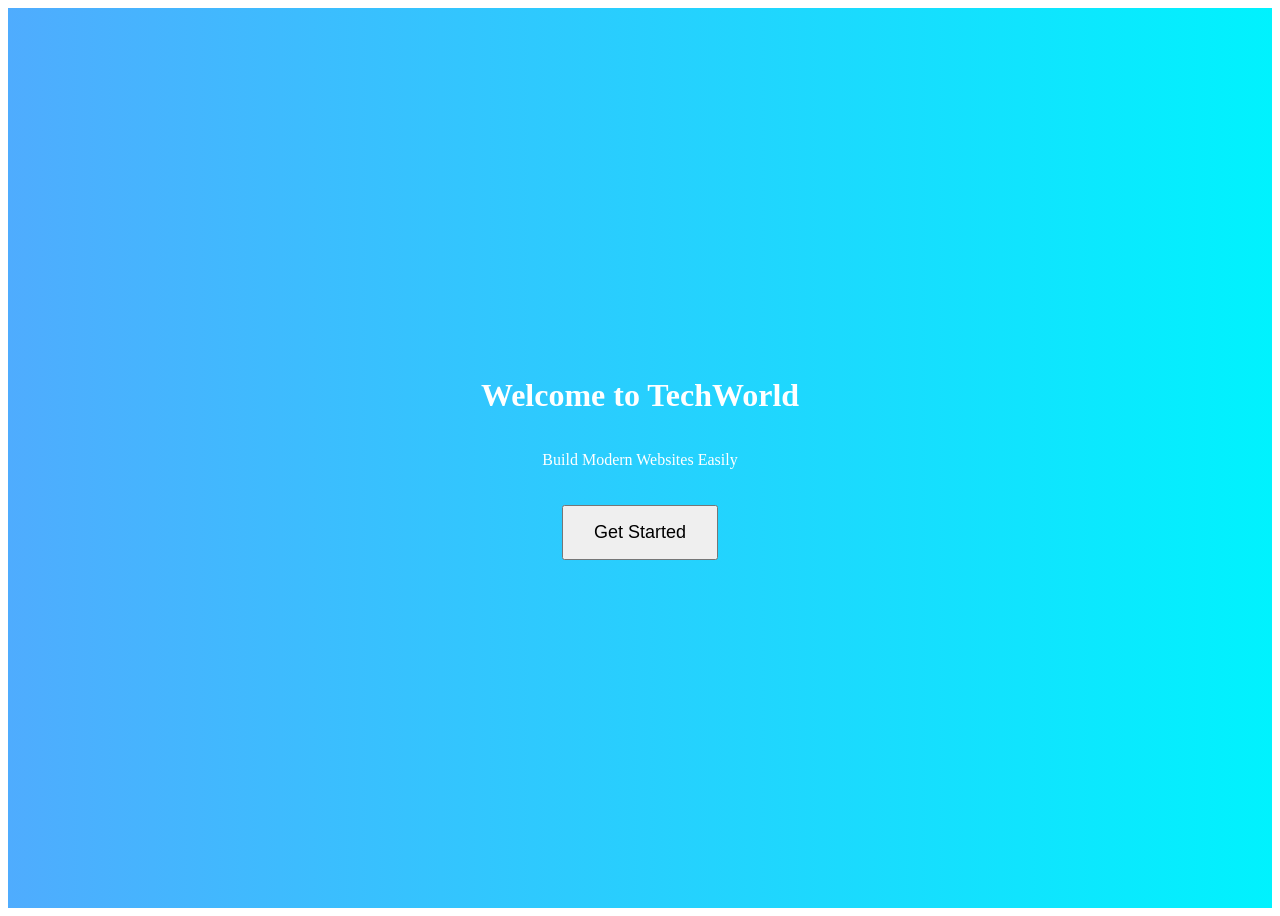
<file: week1/responsive/resp.html>
<!DOCTYPE html>
<html>

<head>

    <link rel="stylesheet" href="resp.css">

</head>

<body>

    <header class="hero">

        <h1>Welcome to TechWorld</h1>

        <p>Build Modern Websites Easily</p>

        <button>Get Started</button>

    </header>

</body>

</html>
</file>
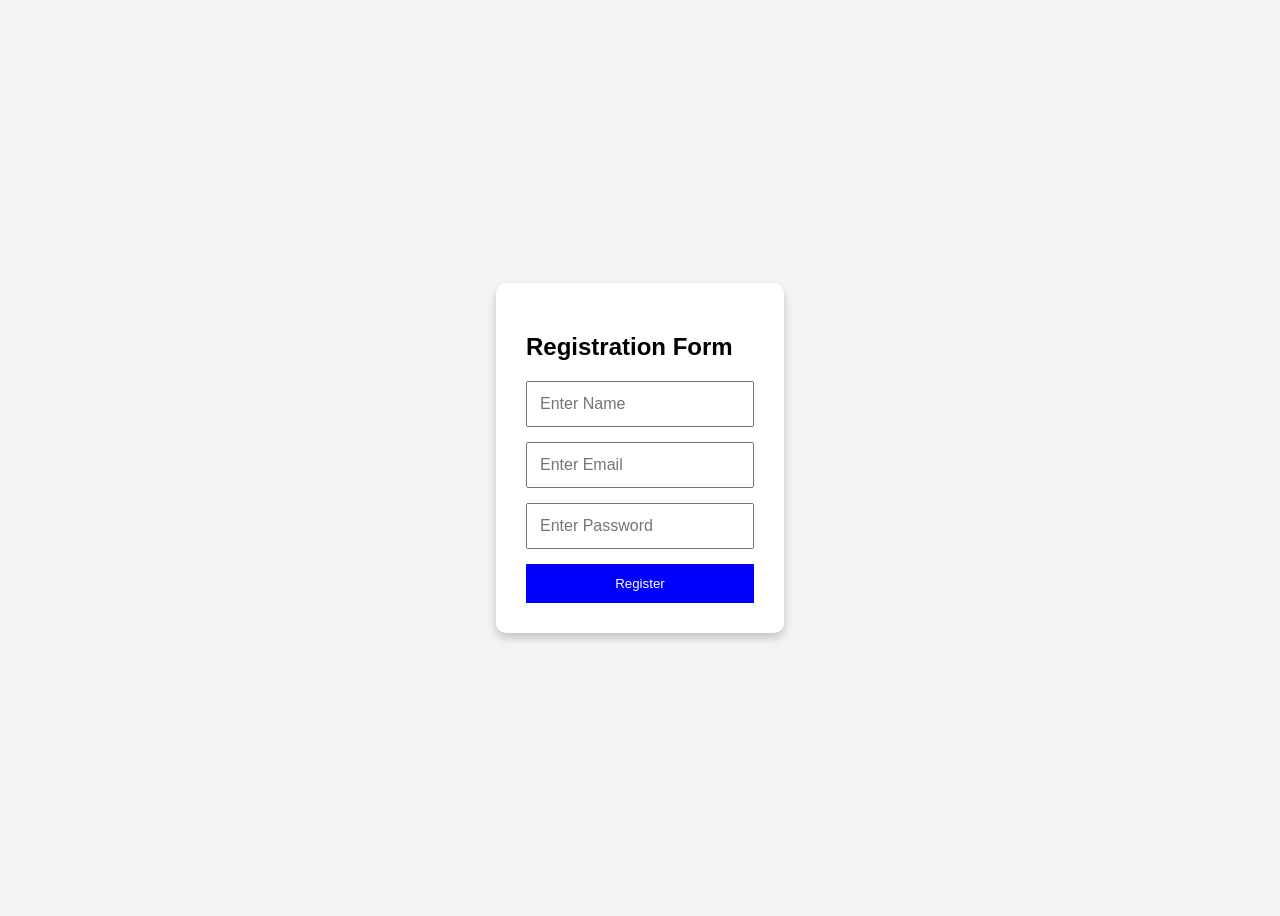
<file: week1/validations/valid.html>
<!DOCTYPE html>
<html lang="en">

<head>
    <meta charset="UTF-8">
    <meta name="viewport" content="width=device-width, initial-scale=1.0">
    <title>Form Validation</title>
    <link rel="stylesheet" href="valid.css">
</head>

<body>

    <div class="container">

        <h2>Registration Form</h2>

        <form id="myForm">

            <input type="text" id="name" placeholder="Enter Name">

            <input type="email" id="email" placeholder="Enter Email">

            <input type="password" id="password" placeholder="Enter Password">

            <button type="submit">
                Register
            </button>

        </form>

    </div>

    <script src="script.js"></script>

</body>

</html>
</file>
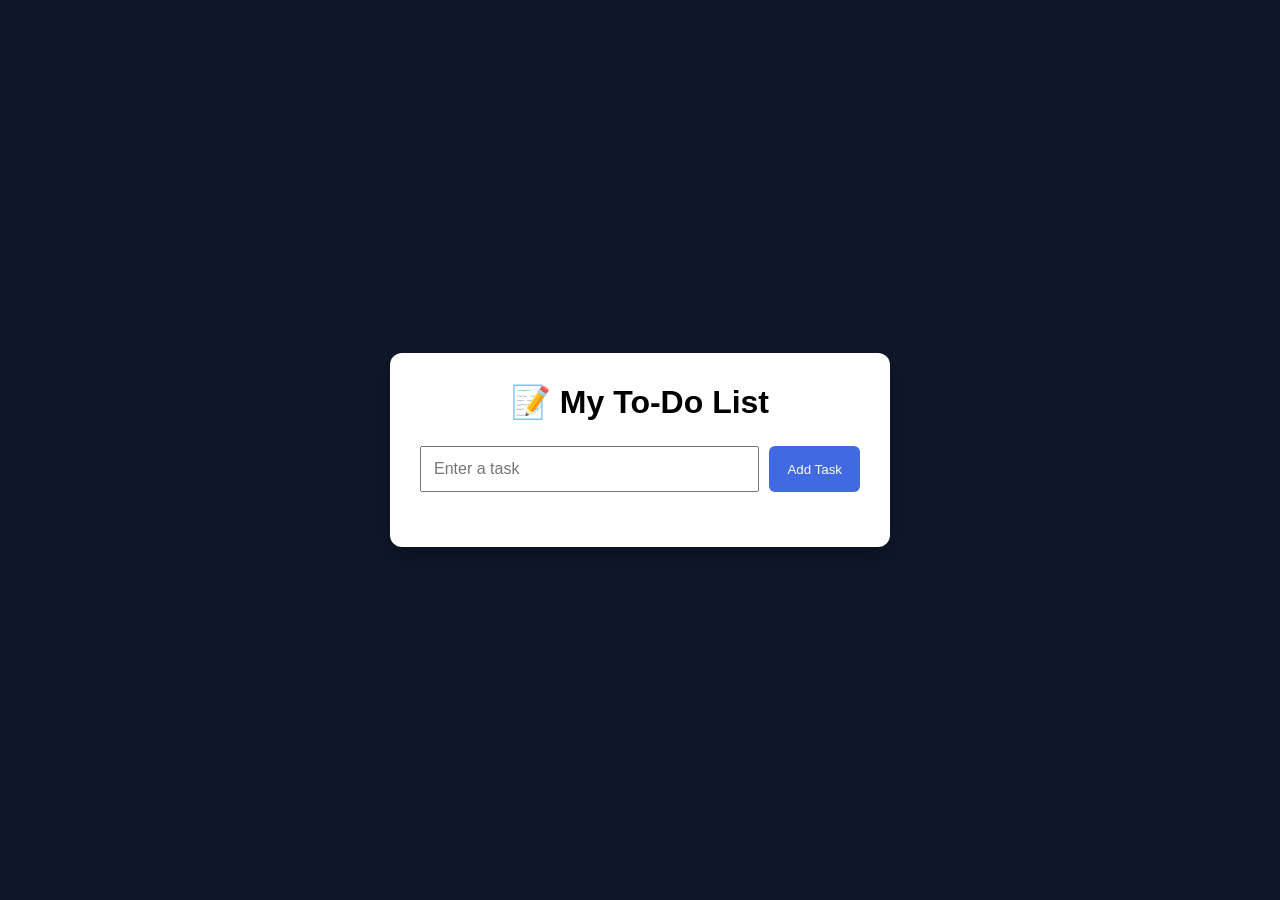
<file: week2/todo/todo.html>
<!DOCTYPE html>
<html lang="en">

<head>
    <meta charset="UTF-8">
    <meta name="viewport" content="width=device-width, initial-scale=1.0">
    <title>To Do App</title>

    <link rel="stylesheet" href="todo.css">
</head>

<body>

    <div class="container">

        <h1>📝 My To-Do List</h1>

        <div class="input-area">

            <input type="text" id="taskInput" placeholder="Enter a task">

            <button id="addBtn">
                Add Task
            </button>

        </div>

        <ul id="taskList">

        </ul>

    </div>

    <script src="script.js"></script>

</body>

</html>
</file>
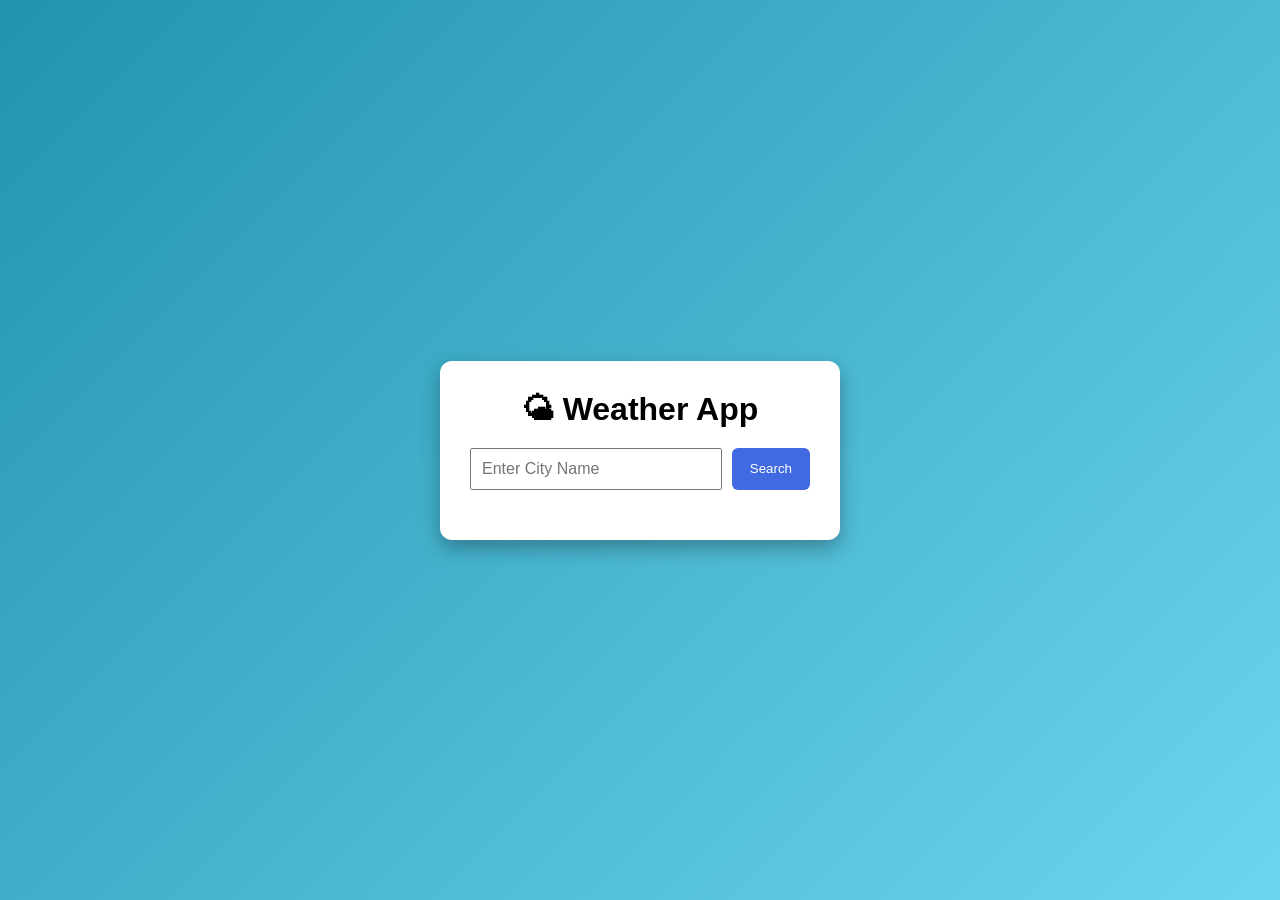
<file: week2/wheather/weather.html>
<!DOCTYPE html>
<html lang="en">

<head>
    <meta charset="UTF-8">
    <meta name="viewport" content="width=device-width, initial-scale=1.0">
    <title>Weather App</title>

    <link rel="stylesheet" href="weather.css">
</head>

<body>

    <div class="container">

        <h1>🌤 Weather App</h1>

        <div class="search">

            <input type="text" id="city" placeholder="Enter City Name">

            <button onclick="getWeather()">
                Search
            </button>

        </div>

        <div id="weather">

        </div>

    </div>

    <script src="script.js"></script>

</body>

</html>
</file>
<file: week1/responsive/resp.css>
.hero {
    height: 100vh;
    display: flex;
    flex-direction: column;
    justify-content: center;
    align-items: center;
    background: linear-gradient(to right, #4facfe, #00f2fe);
    color: white;
    text-align: center;
}

button {
    padding: 15px 30px;
    margin-top: 20px;
    font-size: 18px;
    cursor: pointer;
    transition: .3s;
}

button:hover {
    transform: scale(1.1);
    background: black;
    color: white;
}
</file>
<file: week1/validations/valid.css>
body {

    font-family: Arial;
    background: #f4f4f4;
    display: flex;
    justify-content: center;
    align-items: center;
    height: 100vh;

}

.container {

    background: white;
    padding: 30px;
    border-radius: 10px;
    box-shadow: 0 5px 10px rgba(0, 0, 0, 0.2);

}

form {

    display: flex;
    flex-direction: column;
    gap: 15px;

}

input {

    padding: 12px;
    font-size: 16px;
}

button {
    padding: 12px;
    background: blue;
    color: white;
    border: none;
    cursor: pointer;
}
</file>
<file: week2/todo/todo.css>
* {
    margin: 0;
    padding: 0;
    box-sizing: border-box;
    font-family: Arial, Helvetica, sans-serif;
}

body {

    background: #0f172a;

    display: flex;

    justify-content: center;

    align-items: center;

    min-height: 100vh;

}

.container {

    width: 500px;

    background: white;

    padding: 30px;

    border-radius: 12px;

    box-shadow: 0 8px 20px rgba(0, 0, 0, .3);

}

h1 {

    text-align: center;

    margin-bottom: 25px;

}

.input-area {

    display: flex;

    gap: 10px;

}

input {

    flex: 1;

    padding: 12px;

    font-size: 16px;

}

button {

    padding: 12px 18px;

    cursor: pointer;

    border: none;

    border-radius: 6px;

    background: royalblue;

    color: white;

    transition: .3s;

}

button:hover {

    background: navy;

    transform: scale(1.05);

}

ul {

    list-style: none;

    margin-top: 25px;

}

li {

    background: #f4f4f4;

    padding: 15px;

    margin-bottom: 15px;

    display: flex;

    justify-content: space-between;

    align-items: center;

    border-radius: 8px;

    transition: .3s;

}

li:hover {

    transform: translateY(-4px);

    box-shadow: 0 5px 12px rgba(0, 0, 0, .2);

}

.completed {

    text-decoration: line-through;

    color: gray;

}

.actions {

    display: flex;

    gap: 8px;

}

.edit {

    background: orange;

}

.delete {

    background: red;

}

.complete {

    background: green;

}

.edit:hover {

    background: darkorange;

}

.delete:hover {

    background: darkred;

}

.complete:hover {

    background: darkgreen;

}

@media(max-width:600px) {

    .container {

        width: 95%;

    }

    .input-area {

        flex-direction: column;

    }

}
</file>
<file: week2/wheather/weather.css>
* {
    margin: 0;
    padding: 0;
    box-sizing: border-box;
    font-family: Arial;
}

body {

    background: linear-gradient(135deg, #2193b0, #6dd5ed);

    display: flex;

    justify-content: center;

    align-items: center;

    min-height: 100vh;

}

.container {

    width: 400px;

    background: white;

    padding: 30px;

    border-radius: 12px;

    text-align: center;

    box-shadow: 0 8px 20px rgba(0, 0, 0, .3);

}

.search {

    display: flex;

    gap: 10px;

    margin: 20px 0;

}

input {

    flex: 1;

    padding: 10px;

    font-size: 16px;

}

button {

    padding: 10px 18px;

    background: royalblue;

    color: white;

    border: none;

    cursor: pointer;

    border-radius: 6px;

    transition: .3s;

}

button:hover {

    background: navy;

    transform: scale(1.05);

}

#weather {

    margin-top: 20px;

}

.weather-card {

    padding: 20px;

    background: #f4f4f4;

    border-radius: 10px;

    transition: .3s;

}

.weather-card:hover {

    transform: translateY(-5px);

    box-shadow: 0 5px 15px rgba(0, 0, 0, .2);

}

@media(max-width:500px) {

    .container {

        width: 95%;

    }

    .search {

        flex-direction: column;

    }

}
</file>
